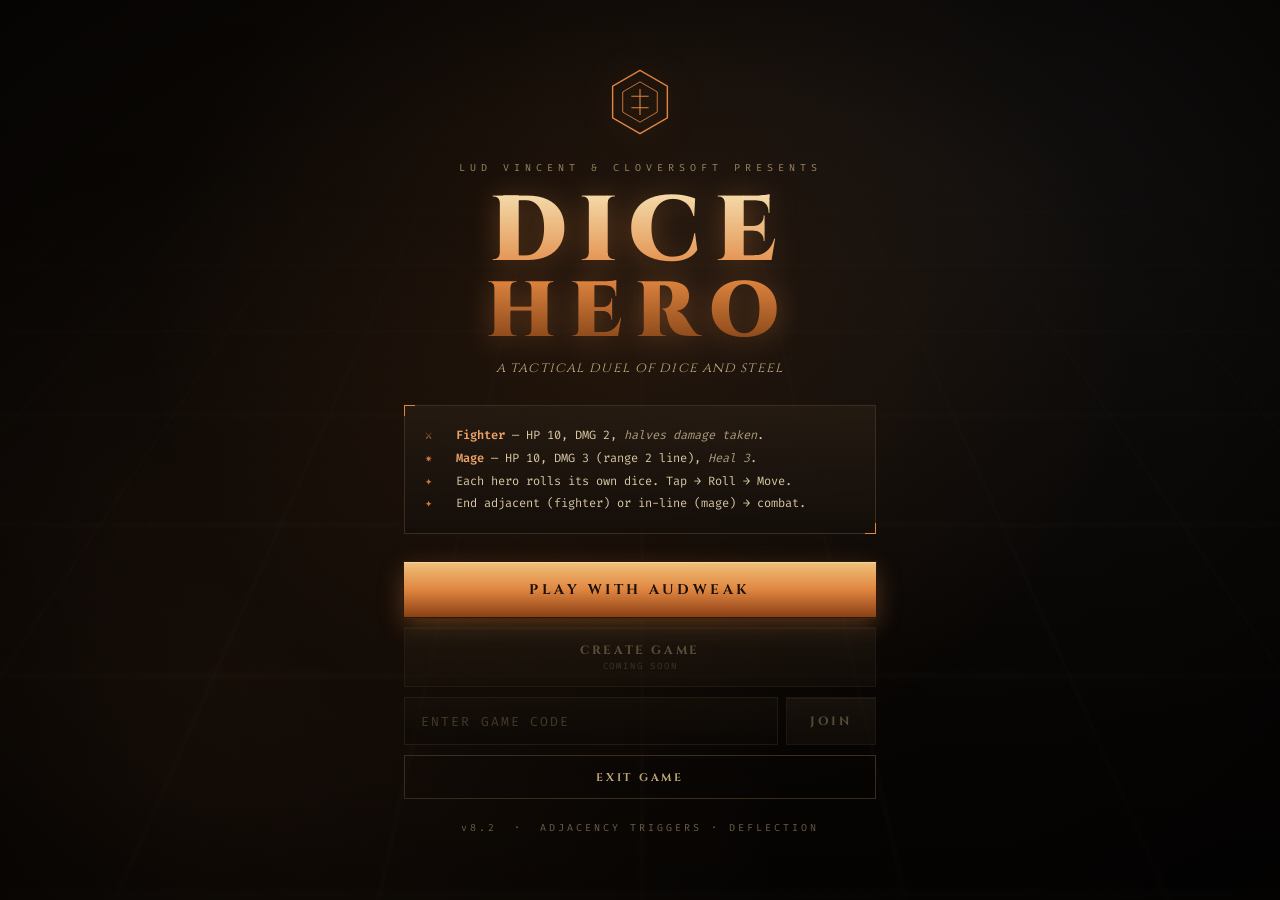
<file: index.html>
<!DOCTYPE html>
<html lang="en">
<head>
<meta charset="UTF-8" />
<meta name="viewport" content="width=device-width, initial-scale=1, maximum-scale=1, user-scalable=no, viewport-fit=cover" />
<meta name="apple-mobile-web-app-capable" content="yes">
<meta name="mobile-web-app-capable" content="yes">
<meta name="theme-color" content="#0a0806">
<title>Dice Hero — Tactical Duel </title>
<link rel="preconnect" href="https://fonts.googleapis.com">
<link rel="preconnect" href="https://fonts.gstatic.com" crossorigin>
<link href="https://fonts.googleapis.com/css2?family=Cinzel:wght@500;700;900&family=VT323&family=Fira+Code:wght@400;600&display=swap" rel="stylesheet">
<link rel="stylesheet" href="style.css">
</head>
<body>
<!-- LOBBY -->
<div id="lobby" class="screen active">
  <div class="lobby-bg"></div>
  <div class="lobby-content">
    <div class="emblem">
      <svg viewBox="0 0 100 100" width="72" height="72" aria-hidden="true">
        <polygon points="50,6 88,28 88,72 50,94 12,72 12,28" fill="none" stroke="currentColor" stroke-width="2"/>
        <polygon points="50,22 74,36 74,64 50,78 26,64 26,36" fill="none" stroke="currentColor" stroke-width="1.2"/>
        <path d="M50 32 L50 68 M38 42 L62 42 M38 58 L62 58" stroke="currentColor" stroke-width="1.5" fill="none"/>
      </svg>
    </div>
    <div class="title-eyebrow">LUD VINCENT & CLOVERSOFT PRESENTS</div>
    <h1 class="game-title">DICE <span class="game-title-brand">HERO</span></h1>
    <div class="subtitle">a tactical duel of dice and steel</div>

    <div class="lobby-panel">
      <div class="rule-row"><span class="rune">⚔</span> <b>Fighter</b> — HP 10, DMG 2, <em>halves damage taken</em>.</div>
      <div class="rule-row"><span class="rune">✷</span> <b>Mage</b> — HP 10, DMG 3 (range 2 line), <em>Heal 3</em>.</div>
      <div class="rule-row"><span class="rune">✦</span> Each hero rolls its own dice. Tap → Roll → Move.</div>
      <div class="rule-row"><span class="rune">✦</span> End adjacent (fighter) or in-line (mage) → combat.</div>
    </div>

    <div class="lobby-buttons">
      <button id="btn-play-ai" class="btn-primary">
        <span class="btn-label">PLAY WITH AUDWEAK</span>
        <span class="btn-shine"></span>
      </button>
      <button id="btn-create-game" class="btn-secondary" disabled>
        <span class="btn-label">CREATE GAME</span>
        <span class="btn-meta">coming soon</span>
      </button>

      <div class="lobby-joinrow">
        <input id="input-gamecode" class="lobby-input" type="text"
               placeholder="Enter Game Code"
               aria-label="Enter Game Code"
               disabled>
        <button id="btn-join-game" class="btn-secondary" disabled>
          <span class="btn-label">JOIN</span>
        </button>
      </div>

      <button id="btn-exit-game" class="btn-tertiary">
        <span class="btn-label">EXIT GAME</span>
      </button>
    </div>

    <div class="lobby-footer">
      <span>v8.2</span>
      <span class="dot">·</span>
      <span>ADJACENCY TRIGGERS · DEFLECTION</span>
    </div>
  </div>
</div>

<!-- GAME -->
<div id="game" class="screen">
  <div class="stage" id="game-stage">
    <canvas id="canvas"></canvas>

    <div class="zoom-controls" aria-label="Canvas zoom controls">
      <button class="zoom-btn" id="btn-zoom-out" type="button" title="Zoom out">−</button>
      <button class="zoom-btn" id="btn-zoom-reset" type="button" title="Reset view">◎</button>
      <button class="zoom-btn" id="btn-zoom-in" type="button" title="Zoom in">+</button>
    </div>

    <div class="hud-top">
      <button class="btn-exit-lobby" id="btn-exit-lobby" title="Exit to lobby">
        <span class="exit-glyph">◀</span>
        <span class="exit-label">LOBBY</span>
      </button>

      <div class="turn-indicator" id="turn-indicator">
        <div class="turn-dot"></div>
        <div class="turn-text">YOUR TURN</div>
      </div>

      <div class="dice-panel">
        <div class="dice-display" id="dice-display">
          <div class="dice-cube" id="dice-cube">
            <div class="dice-face f1"></div>
          </div>
        </div>
        <div class="dice-meta">
          <button class="btn-dice" id="btn-dice">ROLL</button>
          <div class="moves-left" id="moves-left">— / —</div>
        </div>
      </div>

      <button class="btn-endturn" id="btn-endturn">END<br>TURN</button>
    </div>

    <!-- Floating action dock (heal button for mage) -->
    <div class="action-dock" id="action-dock">
      <button class="action-btn attack" id="btn-attack-action" hidden>
        <span class="action-glyph">⚔</span>
        <span>ATTACK</span>
      </button>
      <button class="action-btn heal" id="btn-heal" hidden>
        <span class="action-glyph">✚</span>
        <span>HEAL</span>
      </button>
    </div>

    <div class="hud-bottom">
      <div class="side side-player">
        <div class="unit-row" id="unit-p-fighter" data-unit="p-fighter">
          <div class="unit-glyph fighter">⚔</div>
          <div class="unit-stats">
            <div class="unit-name">Fighter</div>
            <div class="hp-bar"><div class="hp-fill" data-hp="p-fighter"></div></div>
            <div class="hp-text" data-hptext="p-fighter">10/10</div>
          </div>
        </div>
        <div class="unit-row" id="unit-p-mage" data-unit="p-mage">
          <div class="unit-glyph mage">✷</div>
          <div class="unit-stats">
            <div class="unit-name">Mage</div>
            <div class="hp-bar"><div class="hp-fill" data-hp="p-mage"></div></div>
            <div class="hp-text" data-hptext="p-mage">10/10</div>
          </div>
        </div>
      </div>

      <div class="log" id="log">The torches hiss.</div>

      <div class="side side-enemy">
        <div class="unit-row" id="unit-e-fighter" data-unit="e-fighter">
          <div class="unit-stats right">
            <div class="unit-name">Fighter</div>
            <div class="hp-bar"><div class="hp-fill enemy" data-hp="e-fighter"></div></div>
            <div class="hp-text" data-hptext="e-fighter">10/10</div>
          </div>
          <div class="unit-glyph fighter enemy">⚔</div>
        </div>
        <div class="unit-row" id="unit-e-mage" data-unit="e-mage">
          <div class="unit-stats right">
            <div class="unit-name">Mage</div>
            <div class="hp-bar"><div class="hp-fill enemy" data-hp="e-mage"></div></div>
            <div class="hp-text" data-hptext="e-mage">10/10</div>
          </div>
          <div class="unit-glyph mage enemy">✷</div>
        </div>
      </div>
    </div>
  </div>
</div>

<!-- MODAL: Attack / Skip -->
<div id="modal-attack" class="modal" aria-hidden="true">
  <div class="modal-card">
    <div class="modal-eyebrow">ENGAGEMENT</div>
    <h3 class="modal-title" id="attack-title">STRIKE?</h3>
    <div class="modal-sub" id="attack-sub">Your blade is in reach.</div>
    <div class="modal-actions">
      <button class="modal-btn primary" id="btn-attack">
        <span class="mb-glyph">⚔</span>
        <span class="mb-label">ATTACK</span>
        <span class="mb-sub" id="attack-dmg">— DMG</span>
      </button>
      <button class="modal-btn ghost" id="btn-skip">
        <span class="mb-glyph">↩</span>
        <span class="mb-label">SKIP</span>
        <span class="mb-sub">no strike</span>
      </button>
    </div>
  </div>
</div>

<!-- MODAL: Heal target -->
<div id="modal-heal" class="modal" aria-hidden="true">
  <div class="modal-card">
    <div class="modal-eyebrow">MENDING LIGHT</div>
    <h3 class="modal-title">HEAL WHOM?</h3>
    <div class="modal-sub">Restores 3 HP. Ends the mage's action.</div>
    <div class="modal-actions" id="heal-targets"></div>
    <button class="modal-cancel" id="btn-heal-cancel">Cancel</button>
  </div>
</div>

<!-- MODAL: Exit to lobby confirmation -->
<div id="modal-exit" class="modal" aria-hidden="true">
  <div class="modal-card">
    <div class="modal-eyebrow">LEAVE MATCH</div>
    <h3 class="modal-title">EXIT?</h3>
    <div class="modal-sub">Your current match will end.</div>
    <div class="modal-actions">
      <button class="modal-btn ghost" id="btn-exit-no">
        <span class="mb-glyph">↩</span>
        <span class="mb-label">NO</span>
        <span class="mb-sub">stay</span>
      </button>
      <button class="modal-btn primary" id="btn-exit-yes">
        <span class="mb-glyph">◀</span>
        <span class="mb-label">YES</span>
        <span class="mb-sub">to lobby</span>
      </button>
    </div>
  </div>
</div>

<!-- MODAL: Close-tab fallback message -->
<div id="modal-close-tab" class="modal" aria-hidden="true">
  <div class="modal-card">
    <div class="modal-eyebrow">FAREWELL</div>
    <h3 class="modal-title">CLOSE TAB</h3>
    <div class="modal-sub">Please close this tab manually to exit the game.</div>
    <div class="modal-actions single">
      <button class="modal-btn ghost" id="btn-close-tab-ack">
        <span class="mb-label">OK</span>
      </button>
    </div>
  </div>
</div>

<!-- END SCREEN -->
<div id="endscreen" class="screen endscreen">
  <div class="end-content">
    <div class="end-emblem" id="end-emblem">✦</div>
    <h2 class="end-title" id="end-title">VICTORY</h2>
    <div class="end-sub" id="end-sub">AudWeak falls.</div>
    <button id="btn-return" class="btn-primary">
      <span class="btn-label">RETURN TO LOBBY</span>
      <span class="btn-shine"></span>
    </button>
  </div>
</div>


<script src="game.js"></script>
</body>
</html>
</file>
<file: style.css>
/* ============================================================
   IRONVEIL v2 — dark fantasy tactical duel · MOBILE-FIRST
   ============================================================ */

:root{
  --bg-0:        #0a0806;
  --bg-1:        #14100b;
  --bg-2:        #1d1811;
  --panel:       rgba(24,19,16,0.88);
  --panel-2:     #221b14;
  --line:        #3a2d1f;
  --line-soft:   #2a2018;
  --ember:       #e08540;
  --ember-deep:  #b4541c;
  --ember-glow:  #ffb070;
  --parchment:   #e8d7b0;
  --parchment-2: #bba377;
  --ink:         #2b1d10;
  --steel:       #6a8bab;
  --steel-deep:  #3c556e;
  --blood:       #8a2b1e;
  --gold:        #d9a94a;
  --emerald:     #4a9d6a;
  --emerald-deep:#1f5a38;
  --shadow:      rgba(0,0,0,0.65);

  /* safe areas */
  --sat: env(safe-area-inset-top);
  --sab: env(safe-area-inset-bottom);
  --sal: env(safe-area-inset-left);
  --sar: env(safe-area-inset-right);
}

*{ box-sizing:border-box; margin:0; padding:0; }
html,body{
  height:100%;
  width:100%;
  background:var(--bg-0);
  color:var(--parchment);
  font-family:'Fira Code', monospace;
  overflow:hidden;
  -webkit-font-smoothing:antialiased;
  -webkit-tap-highlight-color:transparent;
  -webkit-touch-callout:none;
  user-select:none;
  touch-action:manipulation;
}

body::before{
  content:"";
  position:fixed; inset:0;
  pointer-events:none;
  z-index:1000;
  background:
    radial-gradient(ellipse at center, transparent 55%, rgba(0,0,0,0.55) 100%),
    repeating-linear-gradient(0deg, rgba(255,255,255,0.012) 0 1px, transparent 1px 3px);
  mix-blend-mode:overlay;
}

button{
  font-family:inherit;
  -webkit-appearance:none;
  appearance:none;
  touch-action:manipulation;
}

/* ============================================================
   SCREENS
   ============================================================ */
.screen{
  position:fixed; inset:0;
  display:none;
  align-items:center;
  justify-content:center;
  padding-top:    var(--sat);
  padding-bottom: var(--sab);
  padding-left:   var(--sal);
  padding-right:  var(--sar);
}
.screen.active{ display:flex; }

/* ============================================================
   LOBBY
   ============================================================ */
#lobby{
  flex-direction:column;
  background:
    radial-gradient(ellipse at 50% 35%, rgba(224,133,64,0.12) 0%, transparent 55%),
    linear-gradient(180deg, #0c0805 0%, #050302 100%);
  overflow-y:auto;
}
.lobby-bg{
  position:absolute; inset:0;
  background:
    radial-gradient(circle at 15% 85%, rgba(224,133,64,0.08), transparent 45%),
    radial-gradient(circle at 85% 15%, rgba(106,139,171,0.06), transparent 45%);
  pointer-events:none;
}
.lobby-bg::after{
  content:"";
  position:absolute; inset:0;
  background-image:
    linear-gradient(rgba(232,215,176,0.04) 1px, transparent 1px),
    linear-gradient(90deg, rgba(232,215,176,0.04) 1px, transparent 1px);
  background-size: 64px 32px;
  transform:perspective(500px) rotateX(60deg) translateY(20%);
  transform-origin:center top;
  mask-image:linear-gradient(180deg, transparent 0%, black 40%, transparent 90%);
  opacity:0.5;
}
.lobby-content{
  position:relative; z-index:2;
  max-width:520px; width:90%;
  text-align:center;
  padding:40px 24px;
  animation:fadeUp 900ms cubic-bezier(.2,.8,.2,1) both;
}
.emblem{
  color:var(--ember);
  filter:drop-shadow(0 0 18px rgba(224,133,64,0.4));
  margin:0 auto 18px;
  animation:emblemFloat 4s ease-in-out infinite;
}
@keyframes emblemFloat{
  0%,100%{ transform:translateY(0); }
  50%{ transform:translateY(-4px); }
}
.title-eyebrow{
  font-size:10px;
  letter-spacing:0.5em;
  color:var(--parchment-2);
  margin-bottom:12px;
  opacity:0.8;
}
.game-title{
  font-family:'Cinzel', serif;
  font-weight:900;
  font-size:clamp(48px, 10vw, 92px);
  letter-spacing:0.15em;
  background:linear-gradient(180deg, #f6e2b3 0%, var(--ember) 55%, #7a3c12 100%);
  -webkit-background-clip:text; background-clip:text;
  -webkit-text-fill-color:transparent;
  line-height:1;
  margin-bottom:6px;
  filter:drop-shadow(0 2px 14px rgba(224,133,64,0.35));
}
.subtitle{
  font-family:'Cinzel', serif;
  font-style:italic;
  font-size:14px;
  color:var(--parchment-2);
  letter-spacing:0.08em;
  margin-bottom:28px;
}
.lobby-panel{
  border:1px solid var(--line);
  background:linear-gradient(180deg, rgba(40,30,20,0.7), rgba(20,14,10,0.85));
  padding:18px 20px;
  margin-bottom:28px;
  position:relative;
  text-align:left;
}
.lobby-panel::before,
.lobby-panel::after{
  content:""; position:absolute;
  width:10px; height:10px;
  border:1px solid var(--ember);
}
.lobby-panel::before{ top:-1px; left:-1px; border-right:none; border-bottom:none; }
.lobby-panel::after  { bottom:-1px; right:-1px; border-left:none; border-top:none; }
.rule-row{
  font-size:12px;
  line-height:1.9;
  color:var(--parchment);
  opacity:0.92;
}
.rule-row b{ color:var(--ember-glow); font-weight:600; }
.rule-row em{ color:var(--parchment); font-style:italic; opacity:0.75; }
.rune{ color:var(--ember); margin-right:10px; display:inline-block; width:14px; }

.btn-primary{
  position:relative;
  display:inline-flex;
  align-items:center; justify-content:center;
  padding:18px 42px;
  font-family:'Cinzel', serif;
  font-weight:700;
  font-size:14px;
  letter-spacing:0.25em;
  color:#1a1108;
  background:linear-gradient(180deg, #f0c27a 0%, var(--ember) 50%, #8a3f14 100%);
  border:none; cursor:pointer;
  overflow:hidden;
  transition:transform 180ms ease, filter 180ms;
  box-shadow:
    0 0 0 1px #2a1808,
    0 2px 0 #40220e,
    0 8px 24px rgba(224,133,64,0.35),
    inset 0 1px 0 rgba(255,255,255,0.3);
  min-height:48px;
}
.btn-primary:active{ transform:translateY(1px); }
.btn-label{ position:relative; z-index:2; }
.btn-shine{
  position:absolute;
  top:0; left:-80%;
  width:40%; height:100%;
  background:linear-gradient(90deg, transparent, rgba(255,255,255,0.35), transparent);
  transform:skewX(-20deg);
  animation:shine 2.8s ease-in-out infinite;
}
@keyframes shine{ 0%,60%{ left:-80%; } 100%{ left:130%; } }

/* Secondary/tertiary lobby buttons */
.btn-secondary{
  display:inline-flex;
  flex-direction:column;
  align-items:center;
  justify-content:center;
  gap:2px;
  padding:14px 24px;
  font-family:'Cinzel', serif;
  font-weight:700;
  font-size:12px;
  letter-spacing:0.22em;
  color:var(--parchment-2);
  background:linear-gradient(180deg, #2c2217, #1a130c);
  border:1px solid var(--line);
  cursor:pointer;
  min-height:48px;
  transition:filter 140ms, transform 120ms;
  box-shadow: inset 0 1px 0 rgba(255,255,255,0.08);
}
.btn-secondary:not(:disabled):hover{ filter:brightness(1.15); }
.btn-secondary:not(:disabled):active{ transform:translateY(1px); }
.btn-secondary:disabled{ opacity:0.45; cursor:not-allowed; }
.btn-secondary .btn-meta{
  font-family:'Fira Code', monospace;
  font-size:9px;
  letter-spacing:0.2em;
  opacity:0.55;
  font-weight:400;
  text-transform:uppercase;
}
.btn-tertiary{
  display:inline-flex;
  align-items:center;
  justify-content:center;
  padding:12px 24px;
  font-family:'Cinzel', serif;
  font-weight:700;
  font-size:11px;
  letter-spacing:0.25em;
  color:var(--parchment-2);
  background:transparent;
  border:1px solid var(--line);
  cursor:pointer;
  min-height:44px;
  transition:color 160ms, border-color 160ms, background 160ms;
}
.btn-tertiary:hover{
  color:var(--blood);
  border-color:var(--blood);
  background:rgba(138,43,30,0.08);
}

.lobby-buttons{
  display:flex;
  flex-direction:column;
  gap:10px;
  margin-bottom:22px;
}
.lobby-joinrow{
  display:grid;
  grid-template-columns: 1fr auto;
  gap:8px;
  align-items:stretch;
}
.lobby-input{
  font-family:'Fira Code', monospace;
  font-size:13px;
  letter-spacing:0.15em;
  text-transform:uppercase;
  color:var(--parchment);
  background:linear-gradient(180deg, #1a130b, #0c0805);
  border:1px solid var(--line);
  padding:0 16px;
  min-height:48px;
  outline:none;
  transition:border-color 160ms, box-shadow 160ms;
}
.lobby-input::placeholder{ color:var(--parchment-2); opacity:0.6; }
.lobby-input:focus{
  border-color:var(--ember);
  box-shadow: 0 0 0 2px rgba(224,133,64,0.2);
}
.lobby-input:disabled{
  opacity:0.5;
  cursor:not-allowed;
}
.lobby-joinrow .btn-secondary{
  padding:0 20px;
  min-width:90px;
}

.game-title-brand{
  display:block;
  font-size:0.85em;
  margin-top:-4px;
}

.lobby-footer{
  margin-top:22px;
  font-size:10px;
  letter-spacing:0.3em;
  color:var(--parchment-2);
  opacity:0.6;
}
.lobby-footer .dot{ margin:0 8px; }

/* ============================================================
   GAME LAYOUT
   ------------------------------------------------------------
   grid: hud-top | stage (flex) | hud-bottom
   ============================================================ */
#game{
  flex-direction:column;
  background:radial-gradient(ellipse at 50% 50%, #18130d 0%, #080604 80%);
  justify-content:flex-start;
  align-items:stretch;
}

/* --- TOP HUD -------------------------------------------------- */
.hud-top{
  display:grid;
  grid-template-columns: auto auto 1fr auto;
  gap:6px;
  align-items:center;
  padding:8px 10px;
  background:linear-gradient(180deg, rgba(0,0,0,0.85), rgba(0,0,0,0.25));
  border-bottom:1px solid var(--line-soft);
  flex-shrink:0;
  z-index:5;
}
.btn-exit-lobby{
  display:flex;
  flex-direction:column;
  align-items:center;
  justify-content:center;
  gap:1px;
  padding:6px 10px;
  min-width:44px;
  min-height:44px;
  background:rgba(24,19,16,0.88);
  border:1px solid var(--line);
  color:var(--parchment-2);
  cursor:pointer;
  transition:color 140ms, border-color 140ms, background 140ms;
}
.btn-exit-lobby:hover,
.btn-exit-lobby:active{
  color:var(--blood);
  border-color:var(--blood);
  background:rgba(138,43,30,0.14);
}
.btn-exit-lobby .exit-glyph{
  font-size:14px;
  line-height:1;
}
.btn-exit-lobby .exit-label{
  font-family:'Cinzel', serif;
  font-weight:700;
  font-size:9px;
  letter-spacing:0.2em;
  line-height:1;
}

.turn-indicator{
  display:flex; align-items:center; gap:8px;
  padding:8px 10px;
  background:var(--panel);
  border:1px solid var(--line);
  min-height:44px;
}
.turn-indicator.enemy{ border-color:var(--steel-deep); }
.turn-dot{
  width:8px; height:8px;
  background:var(--ember);
  box-shadow:0 0 10px var(--ember-glow);
  animation:pulse 1.4s ease-in-out infinite;
  flex-shrink:0;
}
.turn-indicator.enemy .turn-dot{
  background:var(--steel);
  box-shadow:0 0 10px var(--steel);
}
@keyframes pulse{
  0%,100%{ opacity:1; transform:scale(1); }
  50%{ opacity:0.6; transform:scale(0.85); }
}
.turn-text{
  font-family:'Cinzel', serif;
  font-weight:700;
  font-size:11px;
  letter-spacing:0.22em;
  color:var(--parchment);
  white-space:nowrap;
}

.dice-panel{
  display:flex; align-items:center; gap:8px;
  padding:6px 10px;
  background:var(--panel);
  border:1px solid var(--line);
  min-height:44px;
  justify-self:center;
}
.dice-display{
  width:36px; height:36px;
  display:flex; align-items:center; justify-content:center;
  perspective:600px;
  flex-shrink:0;
}
.dice-cube{
  width:32px; height:32px;
  position:relative;
  transform-style:preserve-3d;
  transition:transform 120ms ease;
}
.dice-cube.rolling{ animation:diceRoll 1100ms cubic-bezier(.3,.1,.3,1); }
@keyframes diceRoll{
  0%{   transform:rotateX(0)    rotateY(0)   rotateZ(0); }
  25%{  transform:rotateX(360deg)  rotateY(180deg) rotateZ(90deg); }
  50%{  transform:rotateX(720deg)  rotateY(360deg) rotateZ(180deg); }
  75%{  transform:rotateX(1080deg) rotateY(540deg) rotateZ(270deg); }
  100%{ transform:rotateX(1440deg) rotateY(720deg) rotateZ(360deg); }
}
.dice-face{
  position:absolute; inset:0;
  background:linear-gradient(135deg, #f0e1bf, #c9ad74);
  border:1px solid #6a4a1f;
  color:#2a1b08;
  display:grid;
  grid-template-columns:repeat(3, 1fr);
  grid-template-rows:repeat(3, 1fr);
  padding:3px;
  box-shadow: inset 0 0 8px rgba(0,0,0,0.25), 0 2px 6px rgba(0,0,0,0.5);
}
.dice-face span{
  width:5px; height:5px;
  background:#2a1b08;
  border-radius:50%;
  align-self:center;
  justify-self:center;
}
.dice-meta{
  display:flex; flex-direction:column; align-items:center; gap:2px;
}
.btn-dice{
  font-family:'Cinzel', serif;
  font-weight:700;
  font-size:11px;
  letter-spacing:0.18em;
  padding:8px 14px;
  background:linear-gradient(180deg, #e0a060, var(--ember-deep));
  color:#1a1108;
  border:1px solid #2a1808;
  cursor:pointer;
  min-height:34px;
  box-shadow: inset 0 1px 0 rgba(255,255,255,0.25);
  transition:filter 160ms, transform 120ms;
}
.btn-dice:active:not(:disabled){ transform:translateY(1px); }
.btn-dice:disabled{ opacity:0.3; cursor:not-allowed; filter:grayscale(0.5); }
.moves-left{
  font-family:'VT323', monospace;
  font-size:16px;
  color:var(--ember-glow);
  min-width:40px;
  text-align:center;
  letter-spacing:0.06em;
  text-shadow:0 0 8px rgba(224,133,64,0.4);
  line-height:1;
}

.btn-endturn{
  font-family:'Cinzel', serif;
  font-weight:700;
  font-size:10px;
  letter-spacing:0.2em;
  padding:8px 14px;
  background:linear-gradient(180deg, #4a3a2a, #2a1f15);
  color:var(--parchment);
  border:1px solid var(--line);
  cursor:pointer;
  min-height:44px;
  line-height:1.2;
  transition:filter 160ms, transform 120ms, background 160ms;
  text-align:center;
}
.btn-endturn:active:not(:disabled){ transform:translateY(1px); }
.btn-endturn:disabled{ opacity:0.35; cursor:not-allowed; }
.btn-endturn:not(:disabled):hover{ filter:brightness(1.1); }

/* --- STAGE --------------------------------------------------- */
.stage{
  flex:1;
  width:100%;
  display:flex;
  align-items:center;
  justify-content:center;
  overflow:hidden;
  position:relative;
  min-height:0;
}
canvas{
  display:block;
  cursor:pointer;
  touch-action:none;
}

/* --- ACTION DOCK (heal button) ------------------------------- */
.action-dock{
  position:absolute;
  left:50%;
  transform:translateX(-50%);
  bottom:calc(var(--hud-bottom-h, 180px) + 12px);
  z-index:6;
  display:flex;
  gap:10px;
  pointer-events:none;
}
.action-dock > *{ pointer-events:auto; }
.action-btn{
  display:inline-flex;
  align-items:center;
  gap:8px;
  padding:12px 20px;
  font-family:'Cinzel', serif;
  font-weight:700;
  font-size:12px;
  letter-spacing:0.22em;
  border:1px solid #1a3322;
  cursor:pointer;
  min-height:44px;
  box-shadow: inset 0 1px 0 rgba(255,255,255,0.2), 0 4px 14px rgba(0,0,0,0.5);
  transition:transform 120ms, filter 160ms;
}
.action-btn:active{ transform:translateY(1px); }
.action-btn.heal{
  background:linear-gradient(180deg, #6ab087, var(--emerald-deep));
  color:#0a2010;
  border-color:#0f2e1a;
}
.action-btn.attack{
  background:linear-gradient(180deg, #e08060, var(--ember-deep));
  color:#1a0a05;
  border-color:#4a1a0a;
  animation: attackPulse 1.3s ease-in-out infinite;
}
@keyframes attackPulse{
  0%,100%{ box-shadow: inset 0 1px 0 rgba(255,255,255,0.2), 0 4px 14px rgba(0,0,0,0.5), 0 0 0 0 rgba(255,120,60,0.6); }
  50%    { box-shadow: inset 0 1px 0 rgba(255,255,255,0.3), 0 4px 18px rgba(0,0,0,0.55), 0 0 0 6px rgba(255,120,60,0); }
}
.action-glyph{ font-size:16px; }

/* --- BOTTOM HUD ---------------------------------------------- */
.hud-bottom{
  display:grid;
  grid-template-columns:1fr 1.2fr 1fr;
  gap:8px;
  padding:10px;
  background:linear-gradient(0deg, rgba(0,0,0,0.85), rgba(0,0,0,0.25));
  border-top:1px solid var(--line-soft);
  flex-shrink:0;
  z-index:5;
  align-items:stretch;
}
.side{
  display:flex;
  flex-direction:column;
  gap:6px;
}
.side-enemy .unit-row{ flex-direction:row; }
.unit-row{
  display:flex;
  align-items:center;
  gap:8px;
  padding:6px 8px;
  background:var(--panel);
  border:1px solid var(--line);
  min-height:48px;
  transition:border-color 200ms, background 200ms, opacity 200ms;
  position:relative;
  cursor:pointer;
}
.unit-row.active{
  border-color:var(--ember);
  background:linear-gradient(90deg, rgba(224,133,64,0.25), rgba(24,19,16,0.88));
  box-shadow: 0 0 0 1px var(--ember) inset, 0 0 16px rgba(224,133,64,0.3);
}
.side-enemy .unit-row.active{
  border-color:var(--steel);
  background:linear-gradient(-90deg, rgba(106,139,171,0.25), rgba(24,19,16,0.88));
  box-shadow: 0 0 0 1px var(--steel) inset, 0 0 16px rgba(106,139,171,0.3);
}
.unit-row.dead{
  opacity:0.35;
  filter:grayscale(1);
  cursor:default;
}
.unit-row.dead::after{
  content:"✕";
  position:absolute;
  right:8px; top:50%;
  transform:translateY(-50%);
  color:var(--blood);
  font-size:22px;
  font-weight:bold;
}
.side-enemy .unit-row.dead::after{ left:8px; right:auto; }

.unit-glyph{
  width:34px; height:34px;
  display:flex; align-items:center; justify-content:center;
  background:linear-gradient(135deg, #2a1d12, #14100b);
  border:1px solid var(--line);
  font-size:18px;
  color:var(--ember-glow);
  flex-shrink:0;
}
.unit-glyph.mage{ color:#d4b0ff; }
.unit-glyph.enemy{ color:var(--steel); }
.unit-glyph.enemy.mage{ color:#a0c8ff; }
.unit-stats{
  flex:1;
  min-width:0;
  display:flex;
  flex-direction:column;
  gap:2px;
}
.unit-stats.right{ align-items:flex-end; }
.unit-name{
  font-family:'Cinzel', serif;
  font-weight:700;
  font-size:10px;
  letter-spacing:0.18em;
  color:var(--parchment);
  white-space:nowrap;
}
.hp-bar{
  position:relative;
  width:100%;
  height:8px;
  background:rgba(0,0,0,0.6);
  border:1px solid var(--line);
  overflow:hidden;
}
.hp-fill{
  height:100%;
  width:100%;
  background:linear-gradient(90deg, #8a2b1e 0%, #c53a26 30%, #e05a3a 100%);
  transition:width 400ms cubic-bezier(.3,.1,.2,1);
  box-shadow: inset 0 1px 0 rgba(255,255,255,0.2);
}
.hp-fill.enemy{
  background:linear-gradient(90deg, #2a4a6a 0%, #4a7bab 50%, #8ab4d8 100%);
}
.hp-text{
  font-family:'VT323', monospace;
  font-size:13px;
  color:var(--parchment-2);
  letter-spacing:0.04em;
  line-height:1;
}

.log{
  font-family:'Cinzel', serif;
  font-style:italic;
  font-size:11px;
  color:var(--parchment-2);
  text-align:center;
  padding:8px 10px;
  background:rgba(12,9,7,0.85);
  border:1px solid var(--line-soft);
  display:flex;
  align-items:center;
  justify-content:center;
  line-height:1.45;
  min-height:44px;
}

/* ============================================================
   MODAL
   ============================================================ */
.modal{
  position:fixed; inset:0;
  background:rgba(5,3,2,0.72);
  backdrop-filter:blur(6px);
  z-index:100;
  display:none;
  align-items:center;
  justify-content:center;
  padding:20px;
}
.modal.active{
  display:flex;
  animation:modalIn 220ms cubic-bezier(.2,.8,.2,1);
}
@keyframes modalIn{
  from{ opacity:0; }
  to{   opacity:1; }
}
.modal-card{
  max-width:400px;
  width:100%;
  background:linear-gradient(180deg, #241a10, #140d08);
  border:1px solid var(--line);
  padding:28px 24px 22px;
  text-align:center;
  position:relative;
  box-shadow:
    0 0 0 1px rgba(224,133,64,0.3) inset,
    0 24px 60px rgba(0,0,0,0.7),
    0 0 60px rgba(224,133,64,0.15);
  animation:modalCardIn 320ms cubic-bezier(.2,.9,.3,1.1);
}
@keyframes modalCardIn{
  from{ transform:translateY(20px) scale(0.95); opacity:0; }
  to{   transform:translateY(0) scale(1);    opacity:1; }
}
.modal-card::before,
.modal-card::after{
  content:""; position:absolute;
  width:16px; height:16px;
  border:2px solid var(--ember);
}
.modal-card::before{ top:-1px; left:-1px; border-right:none; border-bottom:none; }
.modal-card::after{  bottom:-1px; right:-1px; border-left:none; border-top:none; }

.modal-eyebrow{
  font-size:10px;
  letter-spacing:0.4em;
  color:var(--ember);
  margin-bottom:8px;
}
.modal-title{
  font-family:'Cinzel', serif;
  font-weight:900;
  font-size:26px;
  letter-spacing:0.2em;
  background:linear-gradient(180deg, #f6e2b3, var(--ember));
  -webkit-background-clip:text; background-clip:text;
  -webkit-text-fill-color:transparent;
  margin-bottom:6px;
}
.modal-sub{
  font-family:'Cinzel', serif;
  font-style:italic;
  font-size:12px;
  color:var(--parchment-2);
  margin-bottom:20px;
  letter-spacing:0.06em;
}
.modal-actions{
  display:grid;
  grid-template-columns:1fr 1fr;
  gap:10px;
  margin-bottom:12px;
}
.modal-actions.single{ grid-template-columns:1fr; }
.modal-actions.stack{ grid-template-columns:1fr; gap:8px; }

.modal-btn{
  display:flex;
  flex-direction:column;
  align-items:center;
  gap:4px;
  padding:14px 10px;
  border:1px solid var(--line);
  background:linear-gradient(180deg, #2a1d12, #160f09);
  color:var(--parchment);
  cursor:pointer;
  min-height:68px;
  transition:transform 120ms, filter 160ms, border-color 160ms;
}
.modal-btn:active{ transform:translateY(1px); }
.modal-btn.primary{
  background:linear-gradient(180deg, #e0a060, #8a3f14);
  color:#1a1108;
  border-color:#2a1808;
}
.modal-btn.heal-target{
  background:linear-gradient(180deg, #4a8a68, #1f5a38);
  color:#f0fff6;
  border-color:#0f2e1a;
}
.modal-btn.heal-target:disabled{
  opacity:0.35;
  cursor:not-allowed;
  filter:grayscale(0.6);
}
.modal-btn.heal-target:disabled .mb-sub::after{
  content:" (full HP)";
  opacity:0.7;
}
.modal-btn.ghost{
  background:linear-gradient(180deg, #2a2218, #14100b);
  color:var(--parchment-2);
}
.mb-glyph{ font-size:18px; }
.mb-label{
  font-family:'Cinzel', serif;
  font-weight:700;
  font-size:12px;
  letter-spacing:0.2em;
}
.mb-sub{
  font-family:'VT323', monospace;
  font-size:12px;
  opacity:0.85;
  letter-spacing:0.05em;
}
.modal-cancel{
  background:none;
  border:none;
  color:var(--parchment-2);
  font-family:'Fira Code', monospace;
  font-size:11px;
  letter-spacing:0.2em;
  padding:8px 14px;
  cursor:pointer;
  opacity:0.7;
  margin-top:4px;
}
.modal-cancel:hover{ opacity:1; }

/* ============================================================
   END SCREEN
   ============================================================ */
.endscreen{
  flex-direction:column;
  background:rgba(5,3,2,0.94);
  backdrop-filter:blur(8px);
  z-index:200;
}
.end-content{
  text-align:center;
  padding:40px 24px;
  animation:fadeUp 700ms cubic-bezier(.2,.8,.2,1) both;
}
.end-emblem{
  font-size:56px;
  color:var(--ember);
  filter:drop-shadow(0 0 20px rgba(224,133,64,0.5));
  margin-bottom:16px;
}
.endscreen.lose .end-emblem{
  color:var(--blood);
  filter:drop-shadow(0 0 20px rgba(138,43,30,0.5));
}
.end-title{
  font-family:'Cinzel', serif;
  font-weight:900;
  font-size:clamp(40px, 9vw, 76px);
  letter-spacing:0.2em;
  background:linear-gradient(180deg, #f6e2b3, var(--ember), #6a2f0c);
  -webkit-background-clip:text; background-clip:text;
  -webkit-text-fill-color:transparent;
  line-height:1;
  margin-bottom:10px;
}
.endscreen.lose .end-title{
  background:linear-gradient(180deg, #d0a0a0, var(--blood), #3a1008);
  -webkit-background-clip:text; background-clip:text;
  -webkit-text-fill-color:transparent;
}
.end-sub{
  font-family:'Cinzel', serif;
  font-style:italic;
  font-size:14px;
  color:var(--parchment-2);
  letter-spacing:0.08em;
  margin-bottom:28px;
}

/* ============================================================
   ANIMATIONS
   ============================================================ */
@keyframes fadeUp{
  from{ opacity:0; transform:translateY(18px); }
  to  { opacity:1; transform:translateY(0); }
}

/* ============================================================
   TABLET / DESKTOP
   ============================================================ */
@media (min-width: 720px){
  .hud-top{ padding:12px 20px; gap:12px; }
  .turn-text{ font-size:12px; }
  .turn-indicator{ padding:10px 14px; }
  .dice-panel{ padding:8px 14px; gap:12px; }
  .dice-display{ width:44px; height:44px; }
  .dice-cube{ width:40px; height:40px; }
  .dice-face span{ width:7px; height:7px; }
  .btn-dice{ padding:10px 18px; font-size:12px; }
  .moves-left{ font-size:22px; min-width:50px; }
  .btn-endturn{ padding:12px 20px; font-size:12px; }
  .hud-bottom{ grid-template-columns:1fr 1.3fr 1fr; padding:12px 20px; gap:10px; }
  .unit-glyph{ width:40px; height:40px; font-size:20px; }
  .unit-name{ font-size:11px; }
  .hp-bar{ height:10px; }
  .hp-text{ font-size:15px; }
  .log{ font-size:13px; padding:10px 14px; }
  .modal-title{ font-size:34px; }
  .modal-sub{ font-size:14px; }
}
@media (max-width: 480px){
  .turn-indicator .turn-text{ display:none; }
  .turn-indicator{ padding:6px 8px; }
  .btn-exit-lobby{ padding:4px 6px; min-width:40px; }
  .btn-exit-lobby .exit-label{ display:none; }
  .btn-exit-lobby .exit-glyph{ font-size:16px; }
}


/* ============================================================
   OVERLAY STAGE PATCH — canvas behind HUD
   ============================================================ */
#game{
  position:fixed;
  inset:0;
  display:none;
  background:radial-gradient(ellipse at 50% 50%, #18130d 0%, #080604 80%);
  overflow:hidden;
}
#game.active{ display:flex; }

#game .stage{
  position:relative;
  width:100%;
  height:100%;
  min-height:100dvh;
  overflow:hidden;
  isolation:isolate;
}

#canvas{
  position:absolute;
  inset:0;
  width:100%;
  height:100%;
  display:block;
  cursor:pointer;
  touch-action:none;
  z-index:1;
}

#game .hud-top,
#game .action-dock,
#game .hud-bottom{
  position:absolute;
  z-index:20;
}

#game .hud-top{
  top:0;
  left:0;
  right:0;
  display:grid;
  grid-template-columns:auto auto 1fr auto;
  gap:8px;
  align-items:center;
  padding:calc(var(--sat) + 8px) calc(var(--sar) + 10px) 8px calc(var(--sal) + 10px);
  background:linear-gradient(180deg, rgba(0,0,0,0.86), rgba(0,0,0,0.40) 72%, rgba(0,0,0,0));
  border-bottom:none;
  pointer-events:none;
}
#game .hud-top > *{ pointer-events:auto; }

#game .hud-bottom{
  left:0;
  right:0;
  bottom:0;
  display:grid;
  grid-template-columns:1fr 1.1fr 1fr;
  gap:8px;
  align-items:end;
  padding:8px calc(var(--sar) + 10px) calc(var(--sab) + 10px) calc(var(--sal) + 10px);
  background:linear-gradient(180deg, rgba(0,0,0,0), rgba(0,0,0,0.34) 30%, rgba(0,0,0,0.78));
  pointer-events:none;
}
#game .hud-bottom > *{ pointer-events:auto; }

#game .action-dock{
  left:50%;
  transform:translateX(-50%);
  bottom:calc(var(--hud-bottom-h, 180px) + var(--sab) + 16px);
  z-index:25;
}

#game .log{
  min-height:78px;
  backdrop-filter:blur(6px);
  background:linear-gradient(180deg, rgba(20,14,10,0.78), rgba(10,7,5,0.86));
}
#game .unit-row,
#game .turn-indicator,
#game .dice-panel,
#game .btn-exit-lobby,
#game .btn-endturn,
#game .log{
  backdrop-filter:blur(6px);
}

/* landscape phone first */
@media (max-width: 900px) and (orientation: landscape){
  #game .hud-top{
    grid-template-columns:auto auto 1fr auto;
    gap:6px;
    padding-top:calc(var(--sat) + 6px);
    padding-bottom:6px;
  }
  #game .turn-text{ font-size:10px; letter-spacing:0.18em; }
  #game .turn-indicator{ padding:8px 10px; min-height:40px; }
  #game .dice-panel{ padding:6px 8px; gap:8px; min-height:40px; }
  #game .dice-display{ width:34px; height:34px; }
  #game .dice-cube{ width:30px; height:30px; }
  #game .btn-dice{ min-height:30px; padding:6px 12px; font-size:10px; }
  #game .btn-endturn,
  #game .btn-exit-lobby{ min-height:40px; }

  #game .hud-bottom{
    grid-template-columns:minmax(130px, 0.95fr) minmax(150px, 1.05fr) minmax(130px, 0.95fr);
    gap:6px;
    padding-top:6px;
    padding-bottom:calc(var(--sab) + 6px);
  }
  #game .unit-row{ padding:8px; }
  #game .unit-glyph{ width:34px; height:34px; font-size:18px; }
  #game .unit-name{ font-size:10px; }
  #game .hp-text{ font-size:14px; }
  #game .hp-bar{ height:8px; }
  #game .log{ min-height:64px; font-size:12px; padding:10px 12px; }
  #game .action-dock{ bottom:calc(var(--hud-bottom-h, 132px) + var(--sab) + 12px); }
}

@media (max-width: 640px){
  #game .hud-bottom{
    grid-template-columns:1fr 1fr;
    grid-template-areas:
      "p e"
      "log log";
  }
  #game .side-player{ grid-area:p; }
  #game .side-enemy{ grid-area:e; }
  #game .log{ grid-area:log; }
}


/* ============================================================
   CANVAS ZOOM CONTROLS + RESPONSIVE PLAY VIEW
   ============================================================ */
#game .zoom-controls{
  position:absolute;
  right:calc(var(--sar) + 10px);
  top:calc(var(--sat) + 84px);
  z-index:26;
  display:flex;
  flex-direction:column;
  gap:8px;
  pointer-events:none;
}
#game .zoom-controls > *{ pointer-events:auto; }
#game .zoom-btn{
  width:42px;
  height:42px;
  border:1px solid var(--line);
  background:linear-gradient(180deg, rgba(30,22,16,0.92), rgba(10,7,5,0.92));
  color:var(--parchment);
  font-family:'Cinzel', serif;
  font-weight:700;
  font-size:22px;
  line-height:1;
  display:flex;
  align-items:center;
  justify-content:center;
  box-shadow:0 8px 20px rgba(0,0,0,0.28), inset 0 1px 0 rgba(255,255,255,0.08);
  backdrop-filter:blur(6px);
  cursor:pointer;
}
#game .zoom-btn:active{ transform:translateY(1px); }
#game .zoom-btn:hover{ filter:brightness(1.08); }
#game .stage::after{
  content:'Pinch or drag to inspect';
  position:absolute;
  left:50%;
  top:calc(var(--sat) + 82px);
  transform:translateX(-50%);
  z-index:15;
  padding:6px 10px;
  border:1px solid rgba(232,215,176,0.12);
  background:rgba(10,7,5,0.38);
  color:rgba(232,215,176,0.78);
  font-size:10px;
  letter-spacing:0.16em;
  pointer-events:none;
  opacity:0.85;
  backdrop-filter:blur(4px);
}
#game.inspecting .stage::after{ opacity:0; transition:opacity 180ms ease; }

@media (max-width: 900px) and (orientation: landscape){
  #game .zoom-controls{
    top:calc(var(--sat) + 62px);
    right:calc(var(--sar) + 8px);
    gap:6px;
  }
  #game .zoom-btn{ width:36px; height:36px; font-size:18px; }
  #game .stage::after{ top:calc(var(--sat) + 60px); font-size:9px; padding:5px 8px; }
}

@media (max-width: 640px){
  #game .zoom-controls{ top:calc(var(--sat) + 58px); }
  #game .stage::after{ top:calc(var(--sat) + 56px); }
}
</file>
